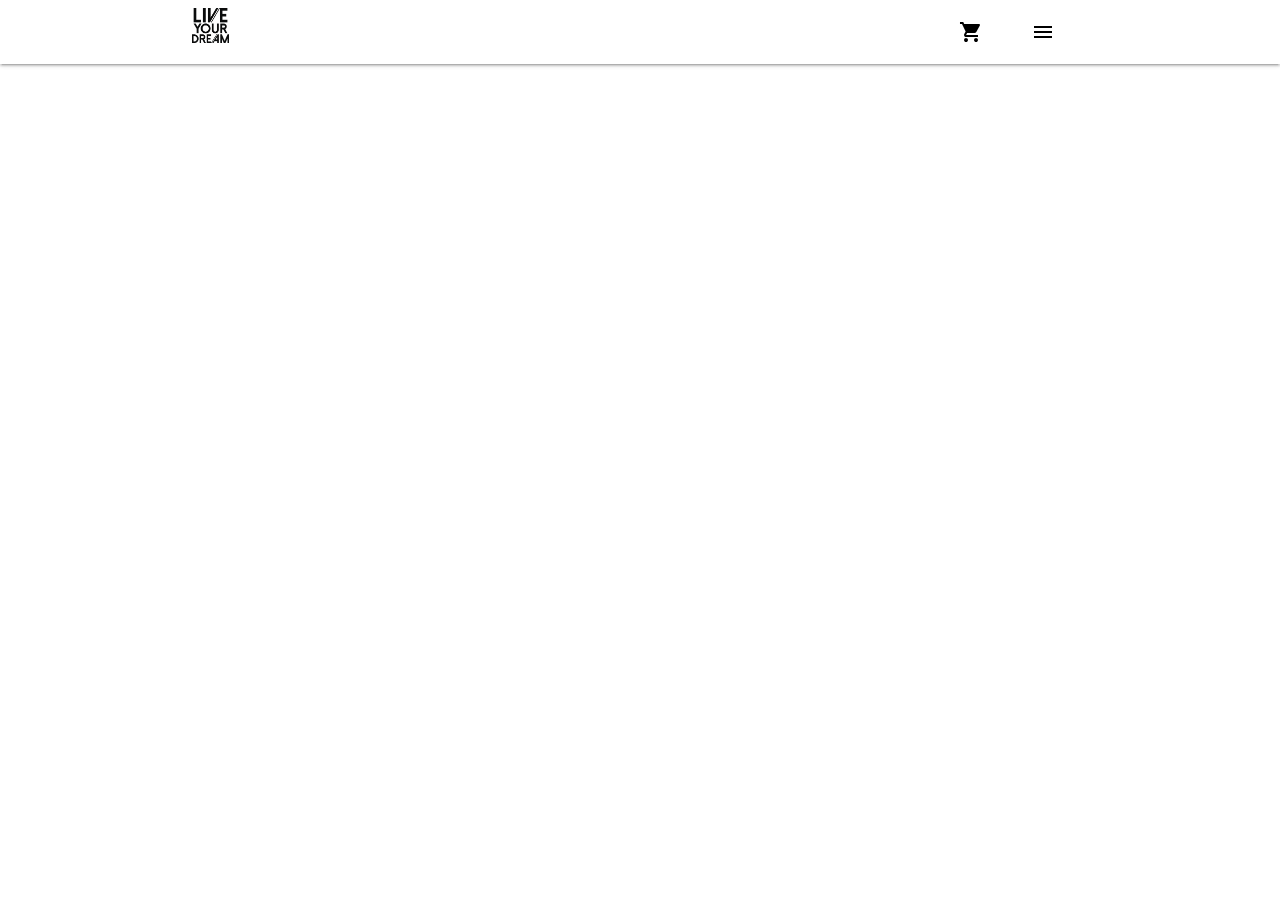
<file: index.html>
<!DOCTYPE html>
<html lang="en">
<head>
    <meta charset="UTF-8">
    <meta name="viewport" content="width=device-width, initial-scale=1.0">
    <title>Document</title>

    
    <!-- estilos llamar hoja -->
    <link rel="stylesheet" href="estilo.css">

    <!-- iconos material design -->
    <!--Import Google Icon Font-->
    <link href="https://fonts.googleapis.com/icon?family=Material+Icons" rel="stylesheet">

    <!-- material design -->
    <!-- Compiled and minified CSS -->
    <link rel="stylesheet" href="https://cdnjs.cloudflare.com/ajax/libs/materialize/1.0.0/css/materialize.min.css">

</head>


<body>



    <!-- Navbar -->

    <div class="navbar-fixed">
        <nav class="white">
            <div class="nav-wrapper container">
                <a href="#" class="brand-logo left"><img src="img/marca_n.png" alt="" style="width: 37px;"></a>

                <ul class="right">
                   
                    <li>
                        <a href="#">
                            <i class="material-icons black-text">shopping_cart</i>
                            
                        </a>
                    </li>

                    <li>
                        <a href="#">
                            <i class="material-icons sidenav-trigger black-text" data-target="menu-side">menu</i>
                        </a>
                    </li>
                </ul>
            </div>
        </nav>
    </div>






    <!-- sidebar -->
    <div class="container section">

        <ul class="sidenav" id="menu-side">


            <!-- <div class="black">
                <a href="#" class="white-text">Iniciar sesion</a>
                <a href="#" class="white-text">Registrarme</a>
            </div> -->

            <li class="black ; dis_flex">
                <a href="#idmodal" class="white-text modal-trigger">Iniciar sesion</a>
                <a href="login.html" class="white-text">Registrarme</a>
            </li>

            <li class="user-view">
                <img src="img/marca_n.png" alt="" style="width: 37px;">
            </li>

            <li>
                <a href="">INICIO
                    <i class="material-icons right">chevron_right</i>
                </a>
            </li>

           

            
            <li>
                <div class="divider"></div>
            </li>

            <li>
                <a href="tod_los_pro.html">VER TODOS LOS PRODUCTOS
                    
                </a>
                <a href="">HOMBRE
                    <i class="material-icons right">chevron_right</i>
                </a>
                <a href="">MUJER
                    <i class="material-icons right">chevron_right</i>
                </a>
                <a href="">KIDS
                    <i class="material-icons right">chevron_right</i>
                </a>
                
            </li>

            <li>
                <div class="divider"></div>
            </li>

            <li class="mi_cuenta">
                <a href="">Mi cuenta</a>

                <div>
                    <a href=""><img src="img/ico_fac.png" alt="" style="width: 27px;"></a>
                    <a href=""><img src="img/ico_ins.png" alt="" style="width: 27px;"></a>
                    <a href=""><img src="img/ico_wat.png" alt="" style="width: 27px;"></a>

                </div>
                
                
            </li>

            <li>
                <a href="">Ayuda</a>
            </li>

        </ul>
    </div>









    <!-- Ventana pop up modal iniciar sesion -->

    <div id="idmodal" class="modal">

        
        <a href="" class="modal-close model-footer right">
            <i class="material-icons">close</i>
        </a>
        
        
        <div class="row">
            <form class="col s12">
                

                    <span class="">BIENVENIDO DREAMER</span> 
                    <br><br>
    
    
                    <div class="input-field col s12">
                        <input type="email" placeholder="ingresa tu correo" id="email" class="validate" required>
                        <label for="email">Correo electronico</label>
                    </div>
    
                    
                    <div class="input-field col s12">
                       
                        <input   type="password" placeholder="ingresa tu contraseña" id="email" class="validate" required>
                        <label for="email">Contraseña</label>

                        
                    </div>

                    <p class="center">Olvide la contraseña?</p>

                    <div class="center">
                        <button class="btn black"  type="submit" >INICIAR SESION</button>
                    </div>

                   

                    <p class="center">Entrar con:</p>

                    <div class="center">
                        <button class="btn black">Facebook</button>
                        <button class="btn black">Google</button>

                    </div>

                   

            </form>      
        </div>

    </div>





    

    




    <br>
    <br>
    <br>
    <br>
    <br>
    <br>
    <br>
    <br>
    <br>
    <br>
    <br>
    <br>
    <br>
    <br>
    <br>
    <br>
    <br>
    <br>
    <br>
    <br>
    <br>
    <br>
    <br>
    <br>
    <br>
    <br>
    <br>
    <br>
    <br>
    <br>
    <br>
    <br>
   



    








    <!-- activar JavaScript -->
    <!-- Compiled and minified JavaScript -->
    <script src="https://cdnjs.cloudflare.com/ajax/libs/materialize/1.0.0/js/materialize.min.js"></script>

    <script>
         // y esta es la otra inicializando solo del icono flotante
         document.addEventListener('DOMContentLoaded', function(){

             var elems = document.querySelectorAll('.sidenav');
             var instances = M.Sidenav.init(elems);

             var elems = document.querySelectorAll('.modal');
             var instances = M.Modal.init(elems);

             

             });
    </script>


    
</body>
</html>
</file>
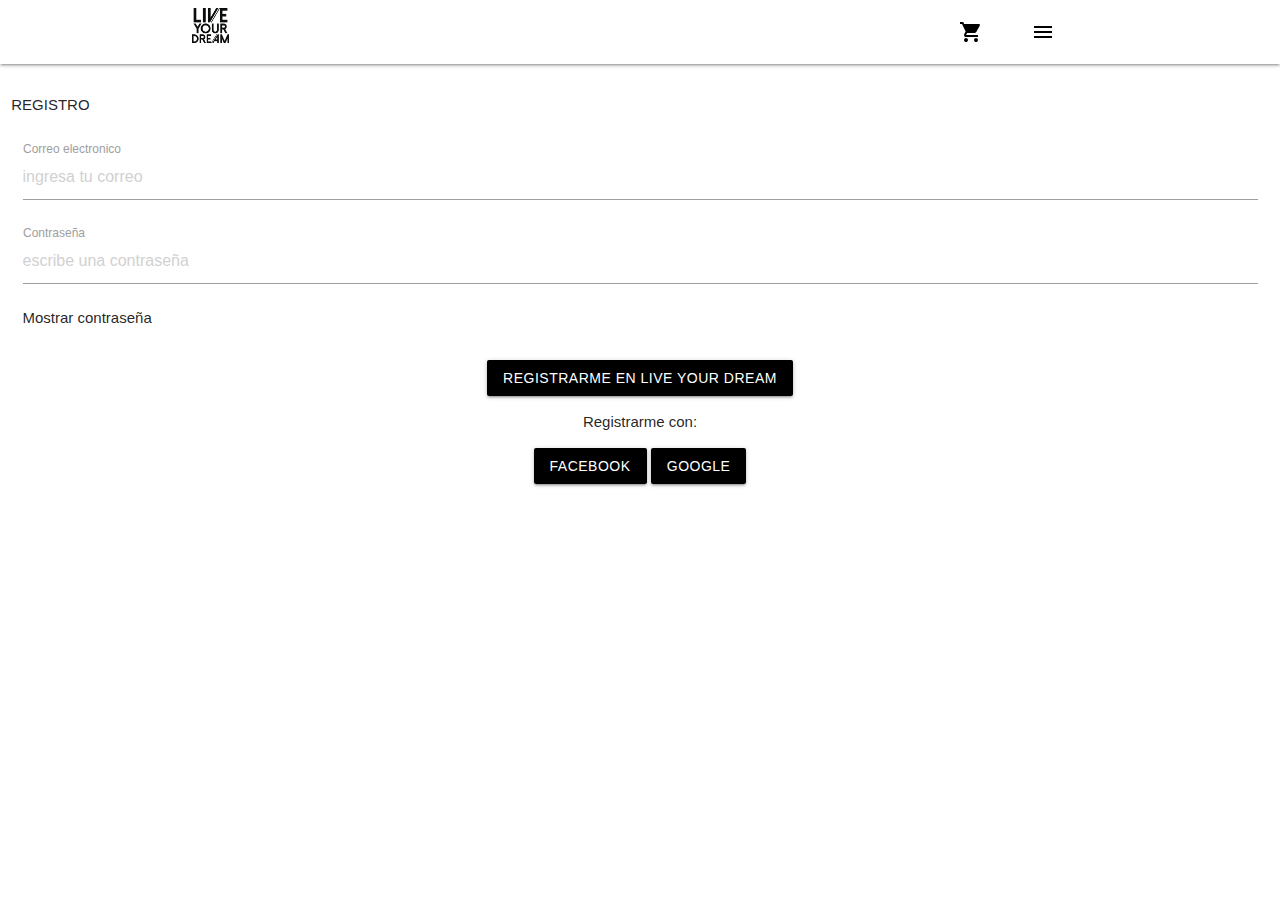
<file: login.html>
<!DOCTYPE html>
<html lang="en">
<head>
    <meta charset="UTF-8">
    <meta name="viewport" content="width=device-width, initial-scale=1.0">
    <title>Document</title>



    <!-- estilos llamar hoja -->
    <link rel="stylesheet" href="estilo.css">

    <!-- iconos material design -->
    <!--Import Google Icon Font-->
    <link href="https://fonts.googleapis.com/icon?family=Material+Icons" rel="stylesheet">

    <!-- material design -->
    <!-- Compiled and minified CSS -->
    <link rel="stylesheet" href="https://cdnjs.cloudflare.com/ajax/libs/materialize/1.0.0/css/materialize.min.css">
</head>
<body>



    <!-- Navbar -->

    <div class="navbar-fixed">
        <nav class="white">
            <div class="nav-wrapper container">
                <a href="#" class="brand-logo left"><img src="img/marca_n.png" alt="" style="width: 37px;"></a>

                <ul class="right">
                   
                    <li>
                        <a href="#">
                            <i class="material-icons black-text">shopping_cart</i>
                            
                        </a>
                    </li>

                    <li>
                        <a href="#">
                            <i class="material-icons sidenav-trigger black-text" data-target="menu-side">menu</i>
                        </a>
                    </li>
                </ul>
            </div>
        </nav>
    </div>






    <!-- sidebar -->
    <div class="container section">

        <ul class="sidenav" id="menu-side">


            <!-- <div class="black">
                <a href="#" class="white-text">Iniciar sesion</a>
                <a href="#" class="white-text">Registrarme</a>
            </div> -->

            <li class="black ; dis_flex">
                <a href="#idmodal" class="white-text modal-trigger">Iniciar sesion</a>
                <a href="login.html" class="white-text">Registrarme</a>
            </li>

            <li class="user-view">
                <img src="img/marca_n.png" alt="" style="width: 37px;">
            </li>

            <li>
                <a href="">INICIO
                    <i class="material-icons right">chevron_right</i>
                </a>
            </li>

           

            
            <li>
                <div class="divider"></div>
            </li>

            <li>
                <a href="">VER TODOS LOS PRODUCTOS
                    
                </a>
                <a href="">HOMBRE
                    <i class="material-icons right">chevron_right</i>
                </a>
                <a href="">MUJER
                    <i class="material-icons right">chevron_right</i>
                </a>
                <a href="">KIDS
                    <i class="material-icons right">chevron_right</i>
                </a>
                
            </li>

            <li>
                <div class="divider"></div>
            </li>

            <li class="mi_cuenta">
                <a href="">Mi cuenta</a>

                <div>
                    <a href=""><img src="img/ico_fac.png" alt="" style="width: 27px;"></a>
                    <a href=""><img src="img/ico_ins.png" alt="" style="width: 27px;"></a>
                    <a href=""><img src="img/ico_wat.png" alt="" style="width: 27px;"></a>

                </div>
                
                
            </li>

            <li>
                <a href="">Ayuda</a>
            </li>

        </ul>
    </div>






     <!-- section registrarme -->

    <section> 
        <div class="row">
            <form class="col s12">
                

                    <span class="">REGISTRO</span> 
                    <br><br>
    
    
                    <div class="input-field col s12">
                        <input type="email" placeholder="ingresa tu correo" id="email" class="validate" required>
                        <label for="email">Correo electronico</label>
                    </div>
    
                    
                    <div class="input-field col s12">
                       
                        <input   type="password" placeholder="escribe una contraseña" id="email" class="validate" required>
                        <label for="email">Contraseña</label>

                        <p>Mostrar contraseña</p>

                        
                    </div>

                    <div class="center">
                        <button class="btn black"  type="submit" >REGISTRARME EN LIVE YOUR DREAM</button>
                    </div>

                    

                    <p class="center">Registrarme con:</p>

                    <div class="center">
                        <button class="btn black">Facebook</button>
                    <button class="btn black">Google</button>

                    </div>

                    

            </form>      
        </div>

    </section>

        
        

    



    <!-- activar JavaScript -->
    <!-- Compiled and minified JavaScript -->
    <script src="https://cdnjs.cloudflare.com/ajax/libs/materialize/1.0.0/js/materialize.min.js"></script>

    <script>
         // y esta es la otra inicializando solo del icono flotante
         document.addEventListener('DOMContentLoaded', function(){

             var elems = document.querySelectorAll('.sidenav');
             var instances = M.Sidenav.init(elems);

             var elems = document.querySelectorAll('.modal');
             var instances = M.Modal.init(elems);

             

             });
    </script>


    
</body>
</html>
</file>
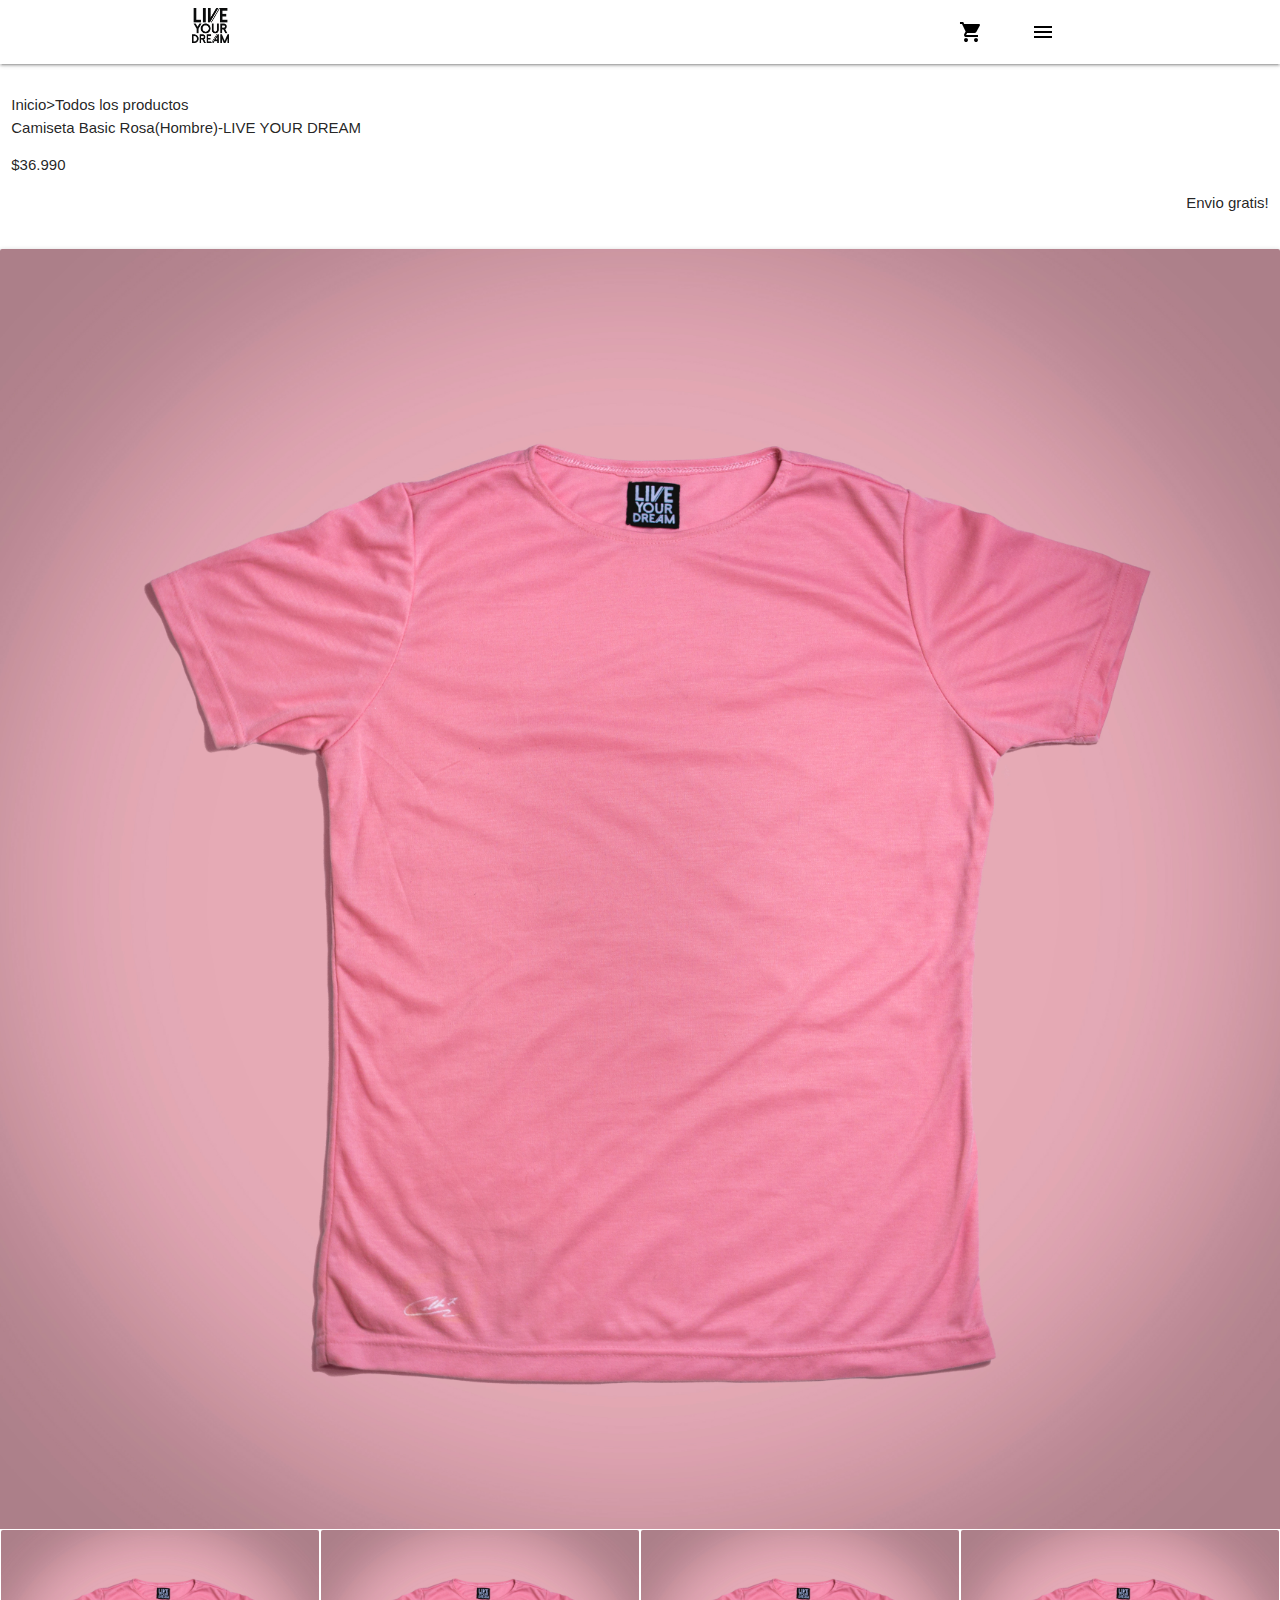
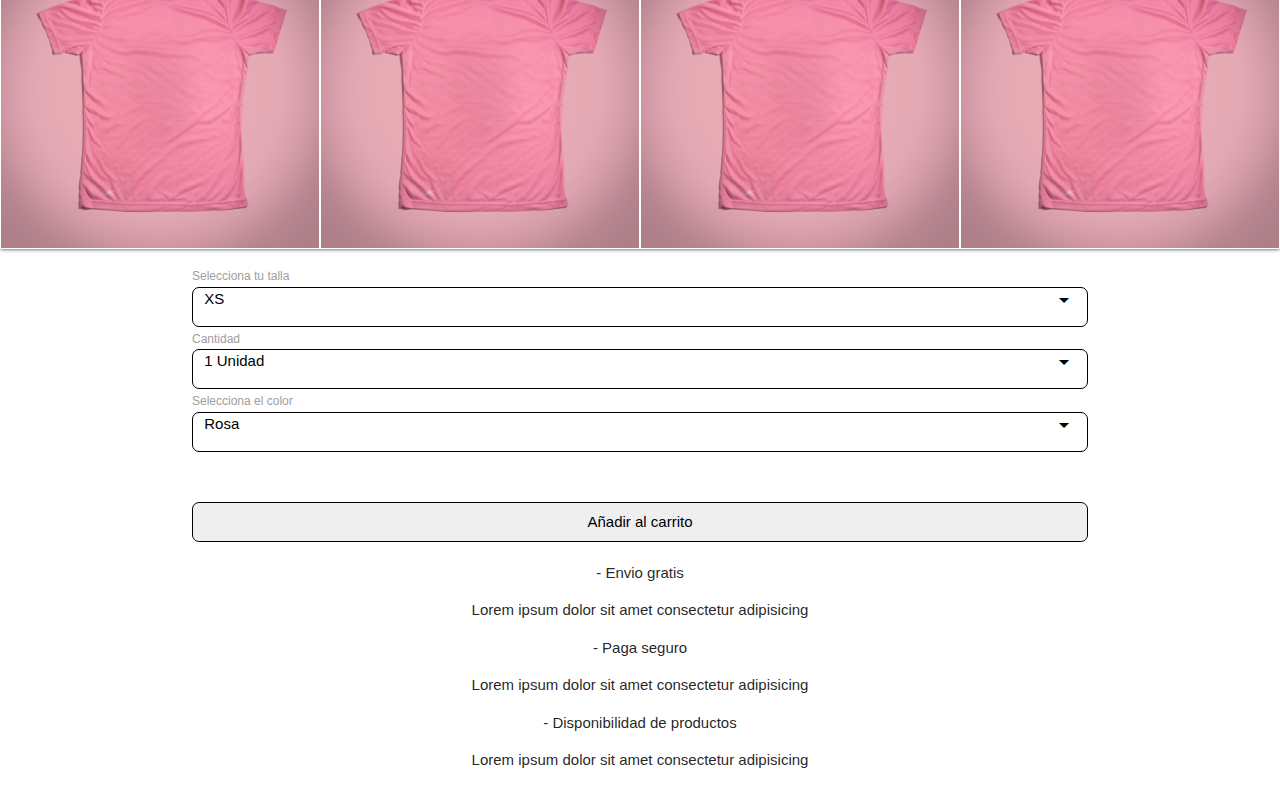
<file: producto.html>
<!DOCTYPE html>
<html lang="en">
<head>
    <meta charset="UTF-8">
    <meta name="viewport" content="width=device-width, initial-scale=1.0">
    <title>Document</title>
    

    <!-- estilos llamar hoja -->
    <link rel="stylesheet" href="estilo.css">

    <!-- iconos material design -->
    <!--Import Google Icon Font-->
    <link href="https://fonts.googleapis.com/icon?family=Material+Icons" rel="stylesheet">

    <!-- material design -->
    <!-- Compiled and minified CSS -->
    <link rel="stylesheet" href="https://cdnjs.cloudflare.com/ajax/libs/materialize/1.0.0/css/materialize.min.css">

</head>
<body>


    <!-- Navbar -->

    <div class="navbar-fixed">
        <nav class="white">
            <div class="nav-wrapper container">
                <a href="#" class="brand-logo left"><img src="img/marca_n.png" alt="" style="width: 37px;"></a>

                <ul class="right">
                   
                    <li>
                        <a href="#">
                            <i class="material-icons black-text">shopping_cart</i>
                            
                        </a>
                    </li>

                    <li>
                        <a href="#">
                            <i class="material-icons sidenav-trigger black-text" data-target="menu-side">menu</i>
                        </a>
                    </li>
                </ul>
            </div>
        </nav>
    </div>






    <!-- sidebar -->
    <div class="container section">

        <ul class="sidenav" id="menu-side">


            <!-- <div class="black">
                <a href="#" class="white-text">Iniciar sesion</a>
                <a href="#" class="white-text">Registrarme</a>
            </div> -->

            <li class="black ; dis_flex">
                <a href="#idmodal" class="white-text modal-trigger">Iniciar sesion</a>
                <a href="login.html" class="white-text">Registrarme</a>
            </li>

            <li class="user-view">
                <img src="img/marca_n.png" alt="" style="width: 37px;">
            </li>

            <li>
                <a href="">INICIO
                    <i class="material-icons right">chevron_right</i>
                </a>
            </li>

           

            
            <li>
                <div class="divider"></div>
            </li>

            <li>
                <a href="">VER TODOS LOS PRODUCTOS
                    
                </a>
                <a href="">HOMBRE
                    <i class="material-icons right">chevron_right</i>
                </a>
                <a href="">MUJER
                    <i class="material-icons right">chevron_right</i>
                </a>
                <a href="">KIDS
                    <i class="material-icons right">chevron_right</i>
                </a>
                
            </li>

            <li>
                <div class="divider"></div>
            </li>

            <li class="mi_cuenta">
                <a href="">Mi cuenta</a>

                <div>
                    <a href=""><img src="img/ico_fac.png" alt="" style="width: 27px;"></a>
                    <a href=""><img src="img/ico_ins.png" alt="" style="width: 27px;"></a>
                    <a href=""><img src="img/ico_wat.png" alt="" style="width: 27px;"></a>

                </div>
                
                
            </li>

            <li>
                <a href="">Ayuda</a>
            </li>

        </ul>
    </div>


    <!-- section todos los productos -->

    <section>
        <div class="row">
            <div class="col s12 ">
                <span>Inicio>Todos los productos</span><br>
                <span>Camiseta Basic Rosa(Hombre)-LIVE YOUR DREAM</span>
                <p>$36.990</p>
                <p style="text-align: right;">Envio gratis!</p>
                
            </div>
        </div>

        <div class="row card">
            <div class="card-image">
                <img src="img/cam_rosa.jpg" alt="">
            </div>
            
            <div class="col s3 card-image" style="padding: 1px;">
                <img src="img/cam_rosa.jpg" alt="" >
            </div>

            <div class="col s3 card-image" style="padding: 1px;">
                <img src="img/cam_rosa.jpg" alt="" >
            </div>

            <div class="col s3 card-image" style="padding: 1px;">
                <img src="img/cam_rosa.jpg" alt="" >
            </div>

            <div class="col s3 card-image" style="padding: 1px;">
                <img src="img/cam_rosa.jpg" alt="" >
            </div>

            

            <!-- <div class="input-field col s12">
                <input type="email" placeholder="ingresa tu correo" id="email" class="validate" required>
                <label for="email">Correo electronico</label>
            </div> -->



            

        </div>





        <!-- despelgables -->


        <div class="row">



            <div class="container">
                <label for="talla">Selecciona tu talla</label><br>
                <div class="col s12 dropdown-trigger" id="talla"  data-target="desple_talla">
                    <a href="#" class="black-text">
                       XS
                       <i class="material-icons right black-text">arrow_drop_down</i>
                    </a>   
                </div>
            </div> 


            <div class="container">
                <label for="talla">Cantidad</label><br>
                <div class="col s12 dropdown-trigger" id="talla"  data-target="desple_cantidad">
                    <a href="#" class="black-text">
                       1 Unidad
                       <i class="material-icons right black-text">arrow_drop_down</i>
                    </a>   
                </div>
            </div> 
            

            <div class="container">
                <label for="talla">Selecciona el color</label><br>
                <div class="col s12 dropdown-trigger" id="talla"  data-target="desple_color">
                    <a href="#" class="black-text">
                       Rosa
                       <i class="material-icons right black-text">arrow_drop_down</i>
                    </a>   
                </div>
            </div> 
            <br>
            <br>
            <br>
            <br>

            <div class="container">
                
                <button class="col s12" id="talla">
                    Añadir al carrito
                </button>
            </div> 

            
            <br>
            <br>


            <div class="container center">
                <ul>
                    <li>- Envio gratis<p>Lorem ipsum dolor sit amet consectetur adipisicing</p>
                    </li>

                    <li>- Paga seguro<p>Lorem ipsum dolor sit amet consectetur adipisicing</p>
                    </li>

                    <li>- Disponibilidad de productos<p>Lorem ipsum dolor sit amet consectetur adipisicing</p>
                    </li>
                </ul>
            </div> 

            







        </div>

        <!-- MENU DESPELEGABLE TALLA -->
        <ul id="desple_talla" class="dropdown-content">
            <li>XS</li>
            <li>S</li>
            <li>M</li>
            <li>L</li>
            <li>XL</li>
        </ul>


        <!-- MENU DESPELEGABLE Cantidad -->
        <ul id="desple_cantidad" class="dropdown-content">
            <li>1</li>
            <li>2</li>
            <li>3</li>
            <li>4</li>
            <li>5</li>
        </ul>

        <!-- MENU DESPELEGABLE Color -->
        <ul id="desple_color" class="dropdown-content">
            <li>Rosa</li>
            <li>verde</li>
            <li>azul</li>
            
        </ul>

    </section>



    <!-- activar JavaScript -->
    <!-- Compiled and minified JavaScript -->
    <script src="https://cdnjs.cloudflare.com/ajax/libs/materialize/1.0.0/js/materialize.min.js"></script>

    <!-- <script>
         // y esta es la otra inicializando solo del icono flotante
         document.addEventListener('DOMContentLoaded', function(){

             var elems = document.querySelectorAll('.sidenav');
             var instances = M.Sidenav.init(elems);

             var elems = document.querySelectorAll('.modal');
             var instances = M.Modal.init(elems);

             

             });
    </script> -->


    <script>
        document.addEventListener('DOMContentLoaded', function(){
           M.AutoInit();
        })


       // y esta es la otra inicializando solo el navbar
       // document.addEventListener('DOMContentLoaded', function(){
       //     var elems = document.querySelectorAll('.sidenav');
       //     var instances = M.Sidenav.init(elems);
       // })

   </script>
</body>
</html>
</file>
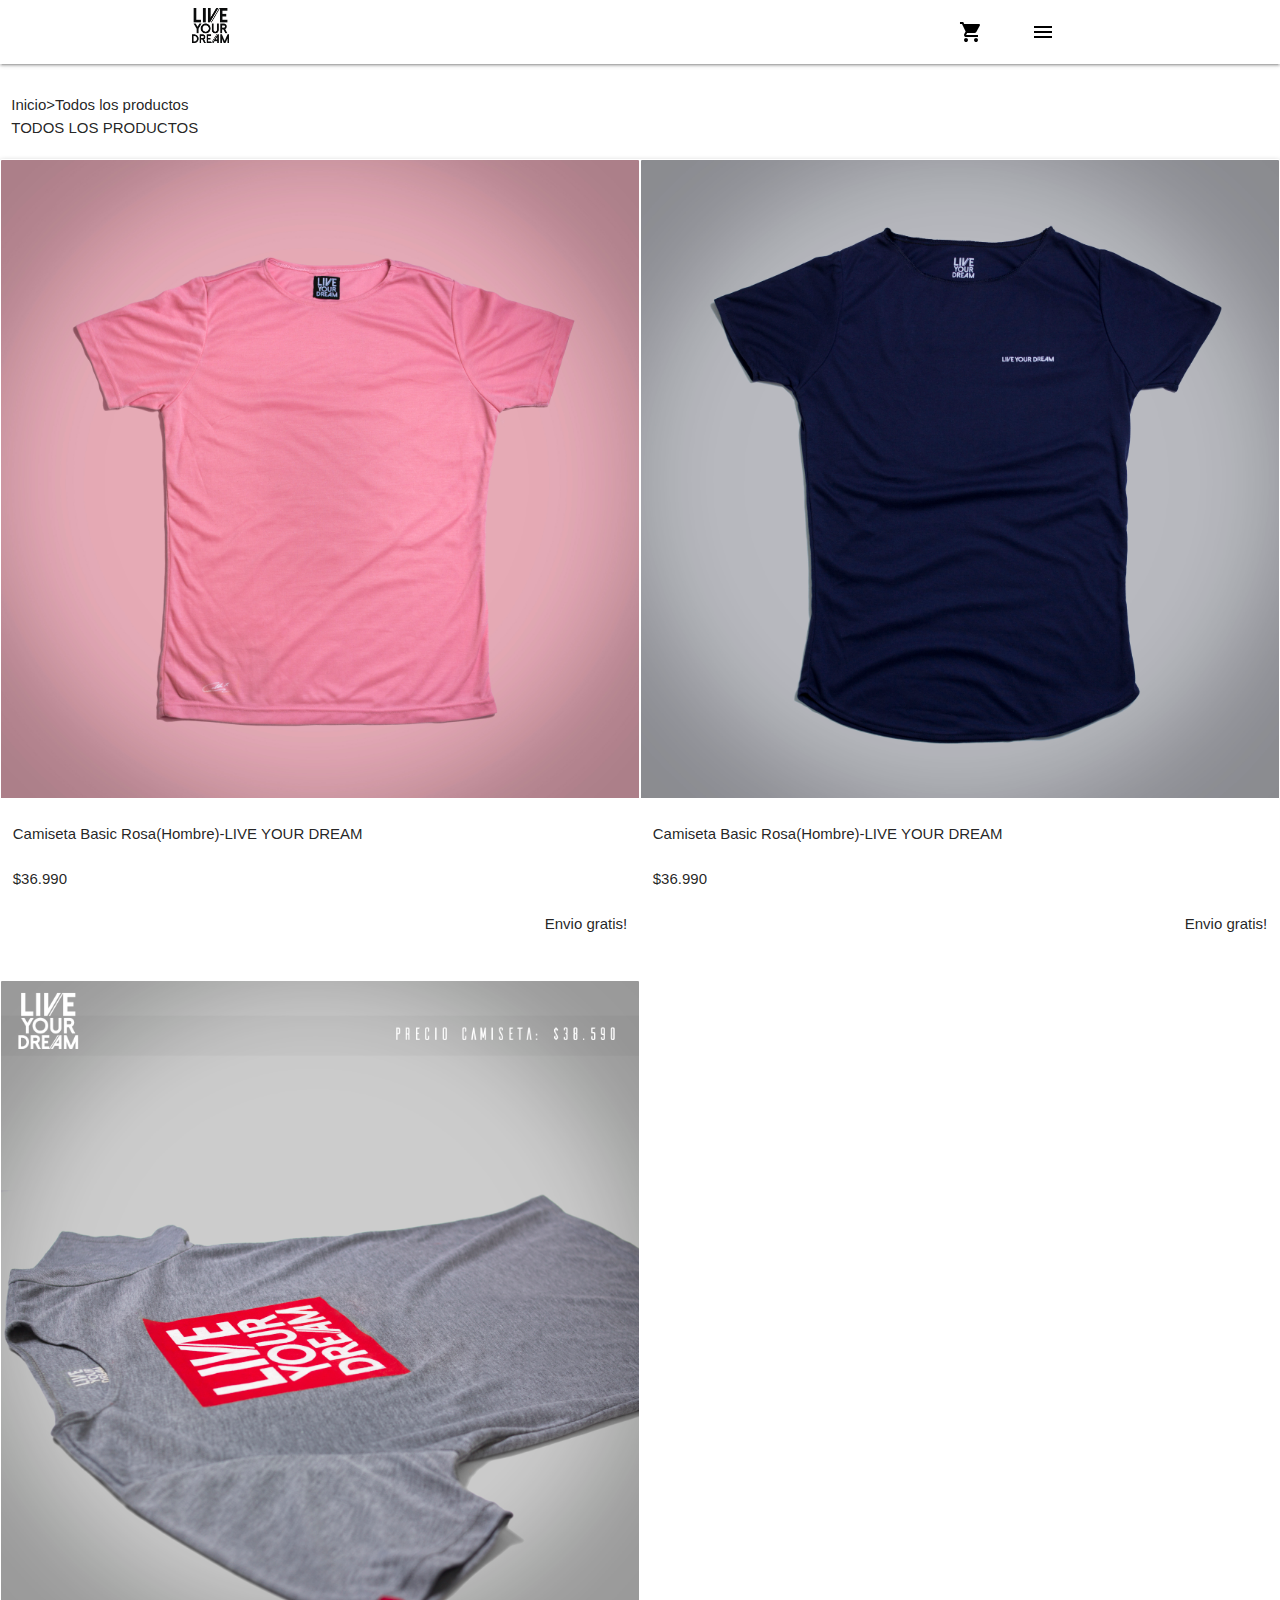
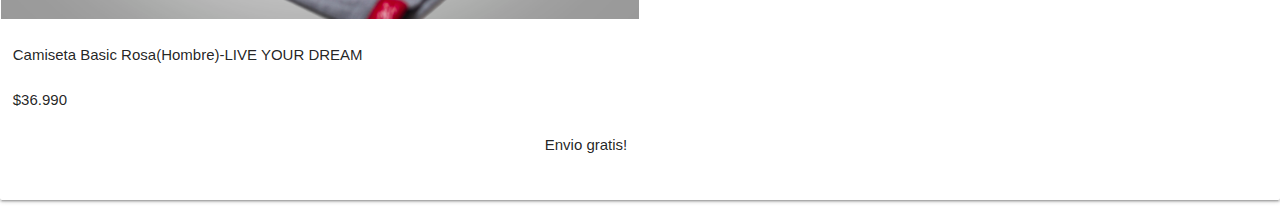
<file: tod_los_pro.html>
<!DOCTYPE html>
<html lang="en">
<head>
    <meta charset="UTF-8">
    <meta name="viewport" content="width=device-width, initial-scale=1.0">
    <title>Document</title>
    

    <!-- estilos llamar hoja -->
    <link rel="stylesheet" href="estilo.css">

    <!-- iconos material design -->
    <!--Import Google Icon Font-->
    <link href="https://fonts.googleapis.com/icon?family=Material+Icons" rel="stylesheet">

    <!-- material design -->
    <!-- Compiled and minified CSS -->
    <link rel="stylesheet" href="https://cdnjs.cloudflare.com/ajax/libs/materialize/1.0.0/css/materialize.min.css">

</head>
<body>


    <!-- Navbar -->

    <div class="navbar-fixed">
        <nav class="white">
            <div class="nav-wrapper container">
                <a href="#" class="brand-logo left"><img src="img/marca_n.png" alt="" style="width: 37px;"></a>

                <ul class="right">
                   
                    <li>
                        <a href="#">
                            <i class="material-icons black-text">shopping_cart</i>
                            
                        </a>
                    </li>

                    <li>
                        <a href="#">
                            <i class="material-icons sidenav-trigger black-text" data-target="menu-side">menu</i>
                        </a>
                    </li>
                </ul>
            </div>
        </nav>
    </div>






    <!-- sidebar -->
    <div class="container section">

        <ul class="sidenav" id="menu-side">


            <!-- <div class="black">
                <a href="#" class="white-text">Iniciar sesion</a>
                <a href="#" class="white-text">Registrarme</a>
            </div> -->

            <li class="black ; dis_flex">
                <a href="#idmodal" class="white-text modal-trigger">Iniciar sesion</a>
                <a href="login.html" class="white-text">Registrarme</a>
            </li>

            <li class="user-view">
                <img src="img/marca_n.png" alt="" style="width: 37px;">
            </li>

            <li>
                <a href="">INICIO
                    <i class="material-icons right">chevron_right</i>
                </a>
            </li>

           

            
            <li>
                <div class="divider"></div>
            </li>

            <li>
                <a href="">VER TODOS LOS PRODUCTOS
                    
                </a>
                <a href="">HOMBRE
                    <i class="material-icons right">chevron_right</i>
                </a>
                <a href="">MUJER
                    <i class="material-icons right">chevron_right</i>
                </a>
                <a href="">KIDS
                    <i class="material-icons right">chevron_right</i>
                </a>
                
            </li>

            <li>
                <div class="divider"></div>
            </li>

            <li class="mi_cuenta">
                <a href="">Mi cuenta</a>

                <div>
                    <a href=""><img src="img/ico_fac.png" alt="" style="width: 27px;"></a>
                    <a href=""><img src="img/ico_ins.png" alt="" style="width: 27px;"></a>
                    <a href=""><img src="img/ico_wat.png" alt="" style="width: 27px;"></a>

                </div>
                
                
            </li>

            <li>
                <a href="">Ayuda</a>
            </li>

        </ul>
    </div>




    <!-- section todos los productos -->

    <section>
        <div class="row">
            <div class="col s12 ">
                <span>Inicio>Todos los productos</span><br>
                <span>TODOS LOS PRODUCTOS</span>
                
            </div>
        </div>
        


        <div class=" row card">

            <!-- producto 1 -->

            <div class="col s6" style="padding: 0px; margin: 0px;">
                <div style="padding: 0px; margin: 0px;"class="card-image">
                    <img src="img/cam_rosa.jpg" alt="" style="padding: 1px;">
                </div>

                <div class="row card-content">
                        <p>Camiseta Basic Rosa(Hombre)-LIVE YOUR DREAM</p><br>
                        <p>$36.990</p><br>
                        <p style="text-align: right;">Envio gratis!</p>
                </div>
            </div>


            <!-- producto2 -->


            <div class="col s6" style="padding: 0px; margin: 0px;">
                <div style="padding: 0px; margin: 0px;"class="card-image">
                    <img src="img/cam_azul.jpg" alt="" style="padding: 1px;">
                </div>

                <div class="row card-content">
                        <p>Camiseta Basic Rosa(Hombre)-LIVE YOUR DREAM</p><br>
                        <p>$36.990</p><br>
                        <p style="text-align: right;">Envio gratis!</p>
                </div>
            </div>


            <!-- producto 3 -->

            <div class="col s6" style="padding: 0px; margin: 0px;">
                <div style="padding: 0px; margin: 0px;"class="card-image">
                    <img src="img/cam_gris.jpg" alt="" style="padding: 1px;">
                </div>

                <div class="row card-content">
                        <p>Camiseta Basic Rosa(Hombre)-LIVE YOUR DREAM</p><br>
                        <p>$36.990</p><br>
                        <p style="text-align: right;">Envio gratis!</p>
                </div>
            </div>
        </div>
    </section>



    <!-- <div class="col s6 card">  
                    <div class="card-image">
                        <img src="img/cam_rosa.jpg" alt="">
                    </div>
                    
                    <p>Camiseta Basic Rosa(Hombre)-LIVE YOUR DREAM</p>
                    <p>$36.990</p>
                    <p>Envio gratis!</p>






                    
    
                </div> -->


    







    <!-- activar JavaScript -->
    <!-- Compiled and minified JavaScript -->
    <script src="https://cdnjs.cloudflare.com/ajax/libs/materialize/1.0.0/js/materialize.min.js"></script>

    <script>
         // y esta es la otra inicializando solo del icono flotante
         document.addEventListener('DOMContentLoaded', function(){

             var elems = document.querySelectorAll('.sidenav');
             var instances = M.Sidenav.init(elems);

             var elems = document.querySelectorAll('.modal');
             var instances = M.Modal.init(elems);

             

             });
    </script>
</body>
</html>
</file>
<file: estilo.css>
.mi_cuenta{
    display: flex;
    padding: 0px;
    margin: 0px;
    text-align: right;
    justify-content: right;
    
}

.ali_dis{
    justify-content: space-between;
}

.dis_flex{
    display: flex;
    
    
}

.botones{
    border: black solid 1px;
     border-radius: 10px;
     background-color: tomato; 

}

b{
    border: black solid 1px;

}

#talla{

    width: 100%;
    height: 40px;
    border: solid black 1px;
    border-radius: 7px;
}
</file>
